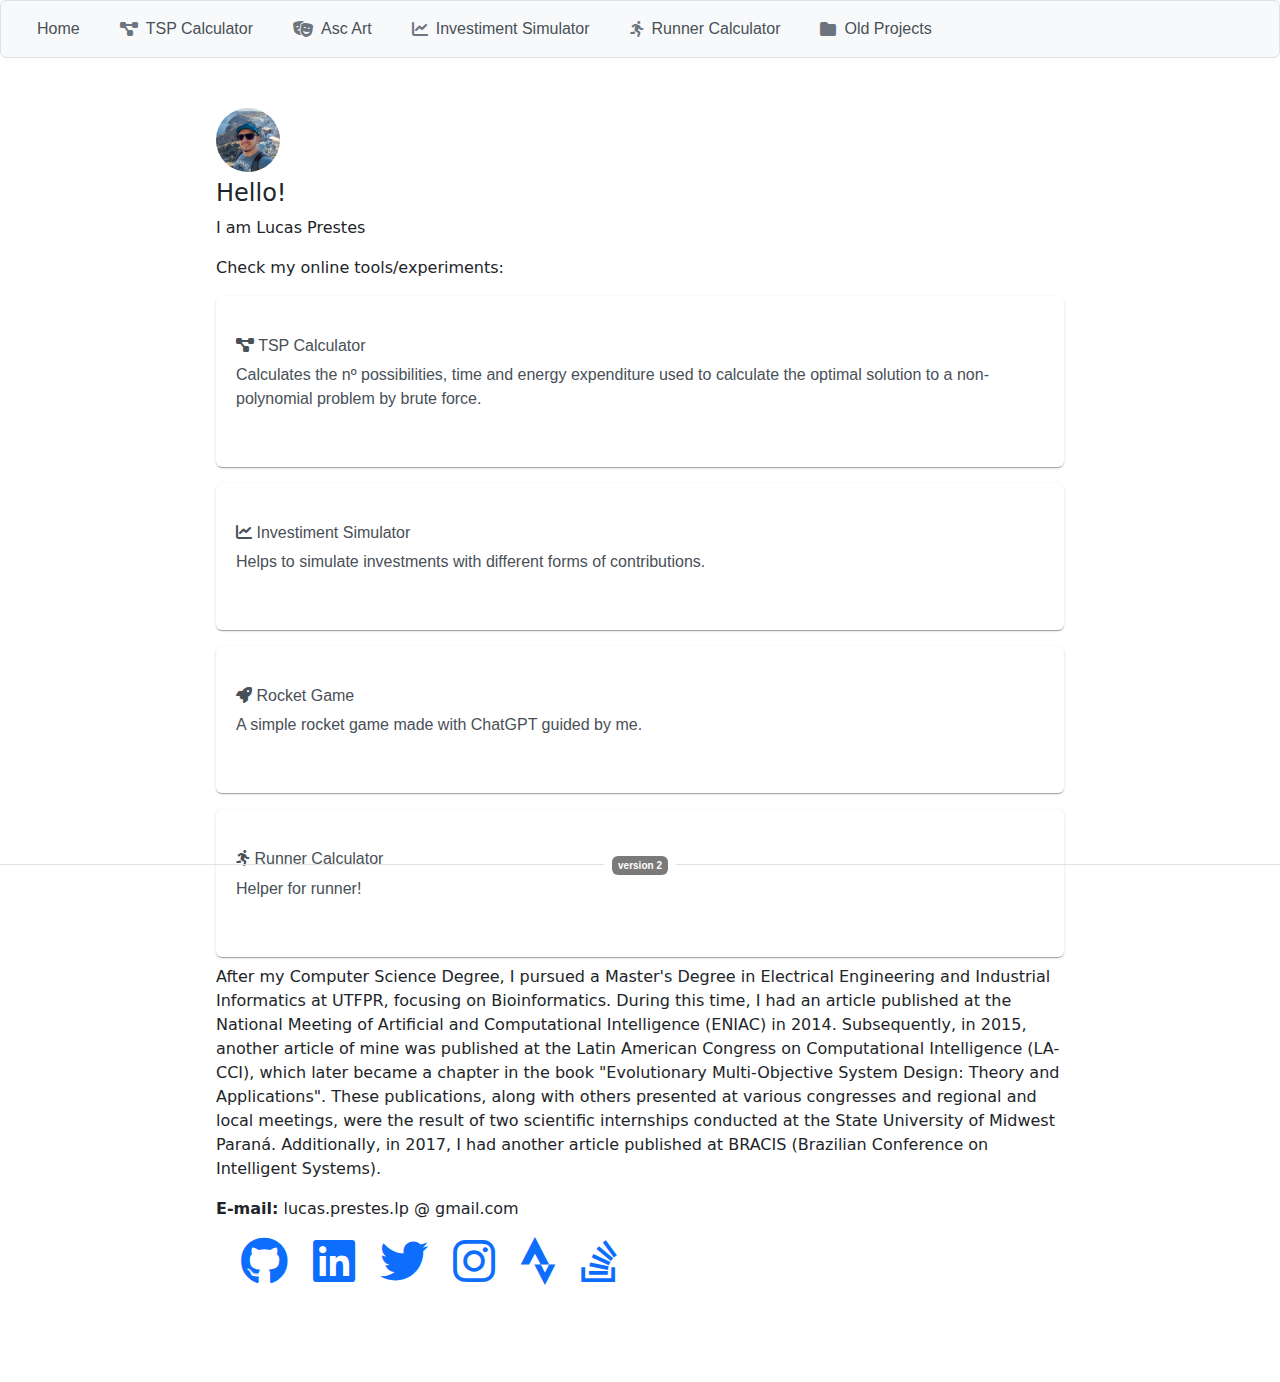
<file: index.html>
<!DOCTYPE html><html lang="en"><head>
  <meta charset="utf-8">
  <title>MeuSite</title>
  <base href="/">
  <meta name="viewport" content="width=device-width, initial-scale=1">
  <link rel="icon" type="image/x-icon" href="favicon.ico">
  
  <script async="" src="https://www.googletagmanager.com/gtag/js?id=G-NRJPETQJFF"></script>
  <script>
    window.dataLayer = window.dataLayer || [];
    function gtag(){dataLayer.push(arguments);}
    gtag('js', new Date());
  
    gtag('config', 'G-NRJPETQJFF');
  </script>

<style>:root{--fa-style-family-brands:"Font Awesome 6 Brands";--fa-font-brands:normal 400 1em/1 "Font Awesome 6 Brands"}@font-face{font-family:"Font Awesome 6 Brands";font-style:normal;font-weight:400;font-display:block;src:url(fa-brands-400.0ad87b221b2a302b.woff2) format("woff2"),url(fa-brands-400.aaa8e2177da4fbb8.ttf) format("truetype")}:root{--fa-font-regular:normal 400 1em/1 "Font Awesome 6 Free"}@font-face{font-family:"Font Awesome 6 Free";font-style:normal;font-weight:400;font-display:block;src:url(fa-regular-400.0c4a336f909e1eaa.woff2) format("woff2"),url(fa-regular-400.f7cc78e99baa2bf5.ttf) format("truetype")}:root{--fa-style-family-classic:"Font Awesome 6 Free";--fa-font-solid:normal 900 1em/1 "Font Awesome 6 Free"}@font-face{font-family:"Font Awesome 6 Free";font-style:normal;font-weight:900;font-display:block;src:url(fa-solid-900.71ed02b437225dbb.woff2) format("woff2"),url(fa-solid-900.43a87668a828405a.ttf) format("truetype")}:root{--surface-a:#ffffff;--surface-b:#f8f9fa;--surface-c:#e9ecef;--surface-d:#dee2e6;--surface-e:#ffffff;--surface-f:#ffffff;--text-color:#495057;--text-color-secondary:#6c757d;--primary-color:#3B82F6;--primary-color-text:#ffffff;--font-family:-apple-system, BlinkMacSystemFont, Segoe UI, Roboto, Helvetica, Arial, sans-serif, Apple Color Emoji, Segoe UI Emoji, Segoe UI Symbol;--surface-0:#ffffff;--surface-50:#FAFAFA;--surface-100:#F5F5F5;--surface-200:#EEEEEE;--surface-300:#E0E0E0;--surface-400:#BDBDBD;--surface-500:#9E9E9E;--surface-600:#757575;--surface-700:#616161;--surface-800:#424242;--surface-900:#212121;--gray-50:#FAFAFA;--gray-100:#F5F5F5;--gray-200:#EEEEEE;--gray-300:#E0E0E0;--gray-400:#BDBDBD;--gray-500:#9E9E9E;--gray-600:#757575;--gray-700:#616161;--gray-800:#424242;--gray-900:#212121;--content-padding:1.25rem;--inline-spacing:.5rem;--border-radius:6px;--surface-ground:#eff3f8;--surface-section:#ffffff;--surface-card:#ffffff;--surface-overlay:#ffffff;--surface-border:#dfe7ef;--surface-hover:#f6f9fc;--focus-ring:0 0 0 .2rem #BFDBFE;--maskbg:rgba(0, 0, 0, .4);color-scheme:light}*{box-sizing:border-box}:root{--blue-50:#f5f9ff;--blue-100:#d0e1fd;--blue-200:#abc9fb;--blue-300:#85b2f9;--blue-400:#609af8;--blue-500:#3b82f6;--blue-600:#326fd1;--blue-700:#295bac;--blue-800:#204887;--blue-900:#183462;--green-50:#f4fcf7;--green-100:#caf1d8;--green-200:#a0e6ba;--green-300:#76db9b;--green-400:#4cd07d;--green-500:#22c55e;--green-600:#1da750;--green-700:#188a42;--green-800:#136c34;--green-900:#0e4f26;--yellow-50:#fefbf3;--yellow-100:#faedc4;--yellow-200:#f6de95;--yellow-300:#f2d066;--yellow-400:#eec137;--yellow-500:#eab308;--yellow-600:#c79807;--yellow-700:#a47d06;--yellow-800:#816204;--yellow-900:#5e4803;--cyan-50:#f3fbfd;--cyan-100:#c3edf5;--cyan-200:#94e0ed;--cyan-300:#65d2e4;--cyan-400:#35c4dc;--cyan-500:#06b6d4;--cyan-600:#059bb4;--cyan-700:#047f94;--cyan-800:#036475;--cyan-900:#024955;--pink-50:#fef6fa;--pink-100:#fad3e7;--pink-200:#f7b0d3;--pink-300:#f38ec0;--pink-400:#f06bac;--pink-500:#ec4899;--pink-600:#c93d82;--pink-700:#a5326b;--pink-800:#822854;--pink-900:#5e1d3d;--indigo-50:#f7f7fe;--indigo-100:#dadafc;--indigo-200:#bcbdf9;--indigo-300:#9ea0f6;--indigo-400:#8183f4;--indigo-500:#6366f1;--indigo-600:#5457cd;--indigo-700:#4547a9;--indigo-800:#363885;--indigo-900:#282960;--teal-50:#f3fbfb;--teal-100:#c7eeea;--teal-200:#9ae0d9;--teal-300:#6dd3c8;--teal-400:#41c5b7;--teal-500:#14b8a6;--teal-600:#119c8d;--teal-700:#0e8174;--teal-800:#0b655b;--teal-900:#084a42;--orange-50:#fff8f3;--orange-100:#feddc7;--orange-200:#fcc39b;--orange-300:#fba86f;--orange-400:#fa8e42;--orange-500:#f97316;--orange-600:#d46213;--orange-700:#ae510f;--orange-800:#893f0c;--orange-900:#642e09;--bluegray-50:#f7f8f9;--bluegray-100:#dadee3;--bluegray-200:#bcc3cd;--bluegray-300:#9fa9b7;--bluegray-400:#818ea1;--bluegray-500:#64748b;--bluegray-600:#556376;--bluegray-700:#465161;--bluegray-800:#37404c;--bluegray-900:#282e38;--purple-50:#fbf7ff;--purple-100:#ead6fd;--purple-200:#dab6fc;--purple-300:#c996fa;--purple-400:#b975f9;--purple-500:#a855f7;--purple-600:#8f48d2;--purple-700:#763cad;--purple-800:#5c2f88;--purple-900:#432263;--red-50:#fff5f5;--red-100:#ffd0ce;--red-200:#ffaca7;--red-300:#ff8780;--red-400:#ff6259;--red-500:#ff3d32;--red-600:#d9342b;--red-700:#b32b23;--red-800:#8c221c;--red-900:#661814;--primary-50:#f5f9ff;--primary-100:#d0e1fd;--primary-200:#abc9fb;--primary-300:#85b2f9;--primary-400:#609af8;--primary-500:#3b82f6;--primary-600:#326fd1;--primary-700:#295bac;--primary-800:#204887;--primary-900:#183462}@charset "UTF-8";:root{--bs-blue:#0d6efd;--bs-indigo:#6610f2;--bs-purple:#6f42c1;--bs-pink:#d63384;--bs-red:#dc3545;--bs-orange:#fd7e14;--bs-yellow:#ffc107;--bs-green:#198754;--bs-teal:#20c997;--bs-cyan:#0dcaf0;--bs-black:#000;--bs-white:#fff;--bs-gray:#6c757d;--bs-gray-dark:#343a40;--bs-gray-100:#f8f9fa;--bs-gray-200:#e9ecef;--bs-gray-300:#dee2e6;--bs-gray-400:#ced4da;--bs-gray-500:#adb5bd;--bs-gray-600:#6c757d;--bs-gray-700:#495057;--bs-gray-800:#343a40;--bs-gray-900:#212529;--bs-primary:#0d6efd;--bs-secondary:#6c757d;--bs-success:#198754;--bs-info:#0dcaf0;--bs-warning:#ffc107;--bs-danger:#dc3545;--bs-light:#f8f9fa;--bs-dark:#212529;--bs-primary-rgb:13,110,253;--bs-secondary-rgb:108,117,125;--bs-success-rgb:25,135,84;--bs-info-rgb:13,202,240;--bs-warning-rgb:255,193,7;--bs-danger-rgb:220,53,69;--bs-light-rgb:248,249,250;--bs-dark-rgb:33,37,41;--bs-white-rgb:255,255,255;--bs-black-rgb:0,0,0;--bs-body-color-rgb:33,37,41;--bs-body-bg-rgb:255,255,255;--bs-font-sans-serif:system-ui,-apple-system,"Segoe UI",Roboto,"Helvetica Neue","Noto Sans","Liberation Sans",Arial,sans-serif,"Apple Color Emoji","Segoe UI Emoji","Segoe UI Symbol","Noto Color Emoji";--bs-font-monospace:SFMono-Regular,Menlo,Monaco,Consolas,"Liberation Mono","Courier New",monospace;--bs-gradient:linear-gradient(180deg, rgba(255, 255, 255, .15), rgba(255, 255, 255, 0));--bs-body-font-family:var(--bs-font-sans-serif);--bs-body-font-size:1rem;--bs-body-font-weight:400;--bs-body-line-height:1.5;--bs-body-color:#212529;--bs-body-bg:#fff;--bs-border-width:1px;--bs-border-style:solid;--bs-border-color:#dee2e6;--bs-border-color-translucent:rgba(0, 0, 0, .175);--bs-border-radius:.375rem;--bs-border-radius-sm:.25rem;--bs-border-radius-lg:.5rem;--bs-border-radius-xl:1rem;--bs-border-radius-2xl:2rem;--bs-border-radius-pill:50rem;--bs-link-color:#0d6efd;--bs-link-hover-color:#0a58ca;--bs-code-color:#d63384;--bs-highlight-bg:#fff3cd}*,:after,:before{box-sizing:border-box}@media (prefers-reduced-motion:no-preference){:root{scroll-behavior:smooth}}body{margin:0;font-family:var(--bs-body-font-family);font-size:var(--bs-body-font-size);font-weight:var(--bs-body-font-weight);line-height:var(--bs-body-line-height);color:var(--bs-body-color);text-align:var(--bs-body-text-align);background-color:var(--bs-body-bg);-webkit-text-size-adjust:100%;-webkit-tap-highlight-color:transparent}</style><link rel="stylesheet" href="styles.29a0fe2909cb4ba2.css" media="print" onload="this.media='all'"><noscript><link rel="stylesheet" href="styles.29a0fe2909cb4ba2.css"></noscript></head>
<body>
  <app-root></app-root>
<script src="runtime.66c1a4202f6a8dd3.js" type="module"></script><script src="polyfills.3a7652553f86e2ea.js" type="module"></script><script src="scripts.cf453737aaa024b6.js" defer></script><script src="main.0c6cee4f9434ee3e.js" type="module"></script>

</body></html>
</file>
